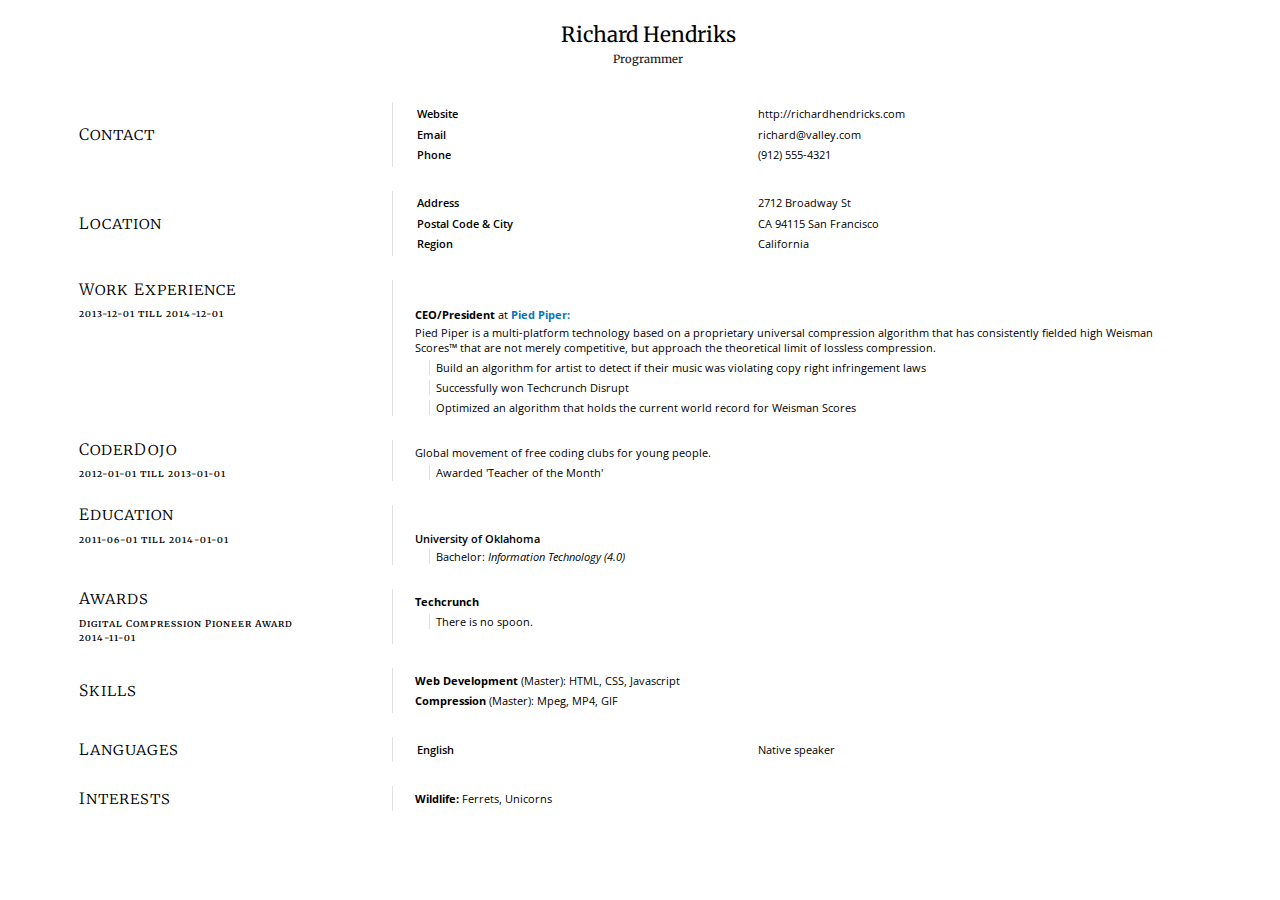
<file: hacktheresume/sample.html>
<!DOCTYPE html>
<html>
<head>
  <meta charset="utf-8">
  <meta name="viewport" content="width=device-width, user-scalable=no, minimal-ui">
  <title>Richard Hendriks</title>
  <link rel="stylesheet" type="text/css" href="index.css">
  <link href='http://fonts.googleapis.com/css?family=Merriweather:400,300,700' rel='stylesheet' type='text/css'>
  <link href='http://fonts.googleapis.com/css?family=Open+Sans:400,300,600' rel='stylesheet' type='text/css'>
  <style></style>
</head>
<body>
  <div class="resume-wrapper">
    <article class="paper">
        <header>
          <div class="header-content">
            <div class="header-text">
              <p>
                Richard Hendriks
              </p>
              <p class="subtitle">Programmer</p>
            </div>
          </div>
        </header>
        <div class="content-wrapper">
          <!-- CONTACT -->
          <section class="content">
            <div class="row">
              <div class="content-cat">
                Contact
              </div>
              <div class="content-text">
                  <ul>
                    <li>Website</li>
                    <li>http://richardhendricks.com</li>
                  </ul>
                  <ul>
                    <li>Email</li>
                    <li>richard@valley.com</li>
                  </ul>
                  <ul>
                    <li>Phone</li>
                    <li>(912) 555-4321</li>
                  </ul>
              </div>
            </div>
          </section>
          <!-- LOCATION -->
              <section class="content">
                <div class="row">
                  <div class="content-cat">
                    Location
                  </div>
                  <div class="content-text">
                      <ul>
                        <li>Address</li>
                        <li>2712 Broadway St</li>
                      </ul>
                        <ul>
                          <li>Postal Code & City</li>
                          <li>CA 94115 San Francisco</li>
                        </ul>
                      <ul>
                        <li>Region</li>
                        <li>California</li>
                      </ul>
                  </div>
                </div>
              </section>
        
                <section class="content">
                  <div class="row">
                    <div class="content-cat big-text">
                        Work  Experience
                          <p>2013-12-01 till 2014-12-01</p>
                    </div>
                    <div class="content-text work-listing education-listing">
                          <p style="margin-top:2.4em;">
                          <strong>CEO/President</strong>
                          at <strong><a href="http://piedpiper.com">Pied Piper:</a></strong>
                        </p>
                        <p>Pied Piper is a multi-platform technology based on a proprietary universal compression algorithm that has consistently fielded high Weisman Scores™ that are not merely competitive, but approach the theoretical limit of lossless compression.</p>
                          <p class="highlight">Build an algorithm for artist to detect if their music was violating copy right infringement laws</p>
                          <p class="highlight">Successfully won Techcrunch Disrupt</p>
                          <p class="highlight">Optimized an algorithm that holds the current world record for Weisman Scores</p>
                    </div>
                  </div>
                </section>

              <section class="content">
                <div class="row">
                  <div class="content-cat big-text">
                      CoderDojo
                        <p>2012-01-01 till 2013-01-01</p>
                  </div>
                  <div class="content-text work-listing">
                      <p>
                        Global movement of free coding clubs for young people.
                      </p>
                        <p class="highlight">Awarded &#x27;Teacher of the Month&#x27;</p>
                  </div>
                </div>
              </section>

                <section class="content">
                  <div class="row">
                    <div class="content-cat big-text">
                        Education
                          <p>2011-06-01 till 2014-01-01</p>
                    </div>
                    <div class="content-text work-listing education-listing">
                          <p class="heading" style="margin-top:2.35em;">University of Oklahoma</p>
                        <p class="highlight">
                          Bachelor:
                          <i>Information Technology (4.0)</i>
                        </p>
                    </div>
                  </div>
                </section>

              <section class="content">
                <div class="row">
                  <div class="content-cat big-text">
                      Awards
                      <p>Digital Compression Pioneer Award</p>
                      <p style="margin-top:0.25em;">2014-11-01</p>
                  </div>
                  <div class="content-text work-listing">
                      <strong><p class="heading">Techcrunch</p></strong>
                      <p class="highlight">There is no spoon.</p>
                  </div>
                </div>
              </section>

          <section class="content">
            <div class="row">
              <div class="content-cat">
                Skills
              </div>
              <div class="content-text skills-listing">
                  <p>
                    <span class="name">
                        <strong>
                          Web Development
                        </strong>
                    </span>
                      <span>(Master):</span>
                      HTML, CSS, Javascript
                  </p>
                  <p>
                    <span class="name">
                        <strong>
                          Compression
                        </strong>
                    </span>
                      <span>(Master):</span>
                      Mpeg, MP4, GIF
                  </p>
              </div>
            </div>
          </section>

  <!-- LANGUAGE -->
            <section class="content">
              <div class="row">
                <div class="content-cat">
                  Languages
                </div>
                <div class="content-text">
                    <ul>
                        <li>English</li>
                        <li>Native speaker</li>
                    </ul>
                </div>
              </div>
            </section>
            <!-- PROFILES -->
              <section class="content profiles">
                <div class="row">
                  <div class="content-cat">
                    Profiles
                  </div>
                  <div class="content-text profiles-listing">
                    <ul>
                          <li>
                            <a href="" target="_blank">
                              Twitter
                            </a>
                          </li>
                          <li>
                            <a href="https://soundcloud.com/dandymusicnl" target="_blank">
                              SoundCloud
                            </a>
                          </li>
                    </ul>
                  </div>
                </div>
              </section>

            <section class="content">
              <div class="row">
                <div class="content-cat">
                  Interests
                </div>
                <div class="content-text skills-listing">
                    <p>
                      <span class="name">
                          <strong>
                            Wildlife:
                          </strong>
                      </span>
                        Ferrets, Unicorns
                    </p>
                </div>
              </div>
            </section>

        </div>
    </article>
  </div>
</body>
</html>
</file>
<file: hacktheresume/index.css>
body, html {
  padding-top:2.5em;
  margin:0;
  background-color:#fafafa;
}

.note {
  display:block;
  position: absolute;
  top:10px;
  left:10px;

  font-family: "Open Sans";
  font-size: 0.6em;
}

.new {
  background-color: #81C784;

  border: 1px solid #757575;
  padding: 1px;
  border-radius: 4px;

}

/* Header */

header {
  width:100%;
  vertical-align: middle;
  text-align: center;
 
}

.header-content {
  display: inline-block;
}

.pic {
  margin: 0 auto;
  margin-top:-2.5em;
  
  border-radius:10em;
  height:4em;
  width:4em;
  
  border: 2px solid #e0e0e0;
  transition : all 0.5s linear;
  
}

@-webkit-keyframes wiggle {
  0%   {
    transform: rotate(0deg);
  }
  25%  {
    transform: rotate(-30deg);
  }
  50%  {
    transform: rotate(15deg);
  }
  100% {
    transform: rotate(0deg);
  }
}

.pic:hover {
  /*Webkit fix*/
  -webkit-transform: translateZ(0);
  
  cursor:pointer;
  
  -webkit-animation: wiggle 0.7s cubic-bezier(0.6, -0.28, 0.735, 0.045);
}

.header-text {
  margin-top:0.5em;
  margin-left:1em;
}

header p {
  text-align:center;
  font-family: "Merriweather";
  
  margin:0;
  
  color: #212121;
}

.first-name {
   font-size: 1.05em;
}

.subtitle {
  font-family: "Merriweather";
  padding-top:.3em;
  font-size:0.55em;
  font-weight:500;
  color: #424242;
}

/* Information */

.paper {
  margin: 0 auto;
  margin-bottom:1em;
  
  background-color:white;
  width:60%;
  
  padding:0.5em 0 0.5em 0;
  
  border-top: 1px solid #e0e0e0;
  border-left: 1px solid #e0e0e0;
  border-right: 1px solid #e0e0e0;
  border-bottom: 3px solid #e0e0e0;
  border-radius:3px;
}

@media(max-width:992px) {
  .paper {
    width:80%;
  }
}

/* Content Part */

.content-wrapper {
  padding-right:7.25%;
}

.content {
  display:table;
  width:100%;
  
  padding-top:1.5em;
  
  /*border-top: 1px solid #eeeeee;*/
}

.content:last-child {
  margin-bottom: 2em;
}

body > div > article > div > section:last-child {
  padding-bottom:1.5em;
}

.row {
    display:table-row;
}
.row div {
    display:table-cell;
}

.content-cat {
  font-family: "Merriweather";
  font-variant:small-caps;
  font-weight:300;
  letter-spacing: 1px;
  
  color: #212121;
  
  font-size:0.975em;
  
  text-align:center;
  vertical-align:middle;

  padding-left:6.66%;
  width:30%;
}

.content-cat p {
  font-size:0.55em;
  font-weight:600;
  
  margin-bottom:0;
}

.content-text {
  border-left:1px solid #e0e0e0;
  transition: border 0.66s ease-in;
}

.big-text {
  vertical-align:top;
}

.content-text ul {
  padding:0;
  margin:0;
  margin-top:0.15em;
  
  width:85%;
  margin-left:1.5em;
}

.content-text ul:last-child {
  margin-bottom:0.5em;
}

.content-text ul li {
  font-family: "Open Sans";
  font-size:0.7em;
  
  display:inline-block;
  
}

.content-text ul li:first-child {
  width:35%;
  
  color: #424242;
  
  font-weight:600;
}

.content-text ul li a, div.content-text.work-listing.education-listing > p > strong > a {
  text-decoration: none;
  color: #0277bd;
}

.content-text ul li a:hover {
  color:#4fc3f7;
}

.work-listing p {
  font-family: "Open Sans";
  font-size:0.7em;
  
  color: #424242;
  
  margin-left:2em;
  margin-top:0.45em;
  margin-bottom: 0.45em;
}

div.content-text.work-listing.education-listing > p:nth-child(2) {
  margin-top:0.25em;
}

.work-listing .highlight {
  font-family: "Open Sans";
  font-size:0.7em;
  font-weight:400;
  
  color: #424242;
  
  margin-left:3.25em;
  padding-left:0.5em;
  
  border-left:1px solid #e0e0e0;
  
}

.education-listing > .heading {
  font-weight:600;
  
  margin-top:0.75em;
  margin-left:2em;
}

.education-listing > .highlight {
  margin-left:3.25em;
}

.highlight {
  transition: border .33s ease-in;
}

.profiles-listing ul li, .profiles-listing ul li:first-child {
  width:32%;
  font-weight: normal;
}

.work-content, .education-content {
  padding-top: .75em;
}

section.content.education-content > div > div.content-cat {
  vertical-align: top;
}

div.content-text.skills-listing > p {
  font-family: "Open Sans";
  font-size:0.7em;
  font-weight:400;

  margin-left: 2em;
  margin-top: 0.45em;
  margin-bottom: 0.45em;
}

div.content-text.skills-listing > p > {
  color:#212121;
}

@media screen and (max-width: 600px) {
  body, html {
    padding-top: 30px;
  }

  .paper {
    width:95%;
  }

  .row div {
    display: block;
  }

  .content-cat {
    width: 100%;
  }

  .content-text ul li {
    width: 100%;
  }

  .content-text ul li:first-child {
    width: 100%;
  }
  
  .education-listing > .highlight {
    margin-left: 30px;
  }
}

body, html {
  background-color: white;
  padding-top: 1.5em;
}

.paper {
  width:100%;
  border: 0;

  padding-top: 0;
}

header p {
  font-size: 1.3em;
}

.subtitle {
  font-size: 0.7em;
}

.header-pic {
  float:left;
}

.profiles {
  display:none;
}

.content {
  page-break-inside:avoid; 
  page-break-after:auto;
}

.header-text {
  float:left;
  margin-top: -1.6em;
}

.content-wrapper > .content:first-child {
  padding-top: 2em;
}

.content:last-child {
  padding-bottom: 0;
}

.content-cat {
  width:33%;
  color:black;
  text-align: left;
}

.content-cat p {
  font-size:0.6em;
  font-weight: 600;
}

header p, .content-text, .work-listing p, .content-text ul li:first-child, .work-listing .highlight, .content-text.skills-listing > ul > li > .highlight {
  color:black;
}

.content-text.skills-listing > ul > li span, .subtitle {
  color:#212121;
}

.content-text ul:last-child {
  margin-bottom: 0.25em;
}

.content-text ul li:first-child {
  width:50%;
}

.profiles-listing ul li:first-child {
  width:32%;
}

div.content-text.skills-listing > ul > li {
  width:33%;
}

.work-listing p {
  margin-bottom: 0.1em;
}

div.content-text.skills-listing > ul > li > p {
  margin-top: 0.4em;
  margin-bottom: 0.5em;
}

div.content-text.skills-listing > ul > li {
  padding-left: 1.5em;
}

div.content-text.skills-listing > ul > li:first-child {
  padding-left: 2em;
}

.note {
  display:none;
}

.content-text:hover {
  border-left:1px solid #eeeeee;
}

.content-text ul li a:hover {
  color:#4fc3f7;
}

.highlight:hover, .content-text.skills-listing > ul > li > .highlight:hover {
  border-left:1px solid #eeeeee;
}

.big-text {
  padding-top: 0;
}
</file>
